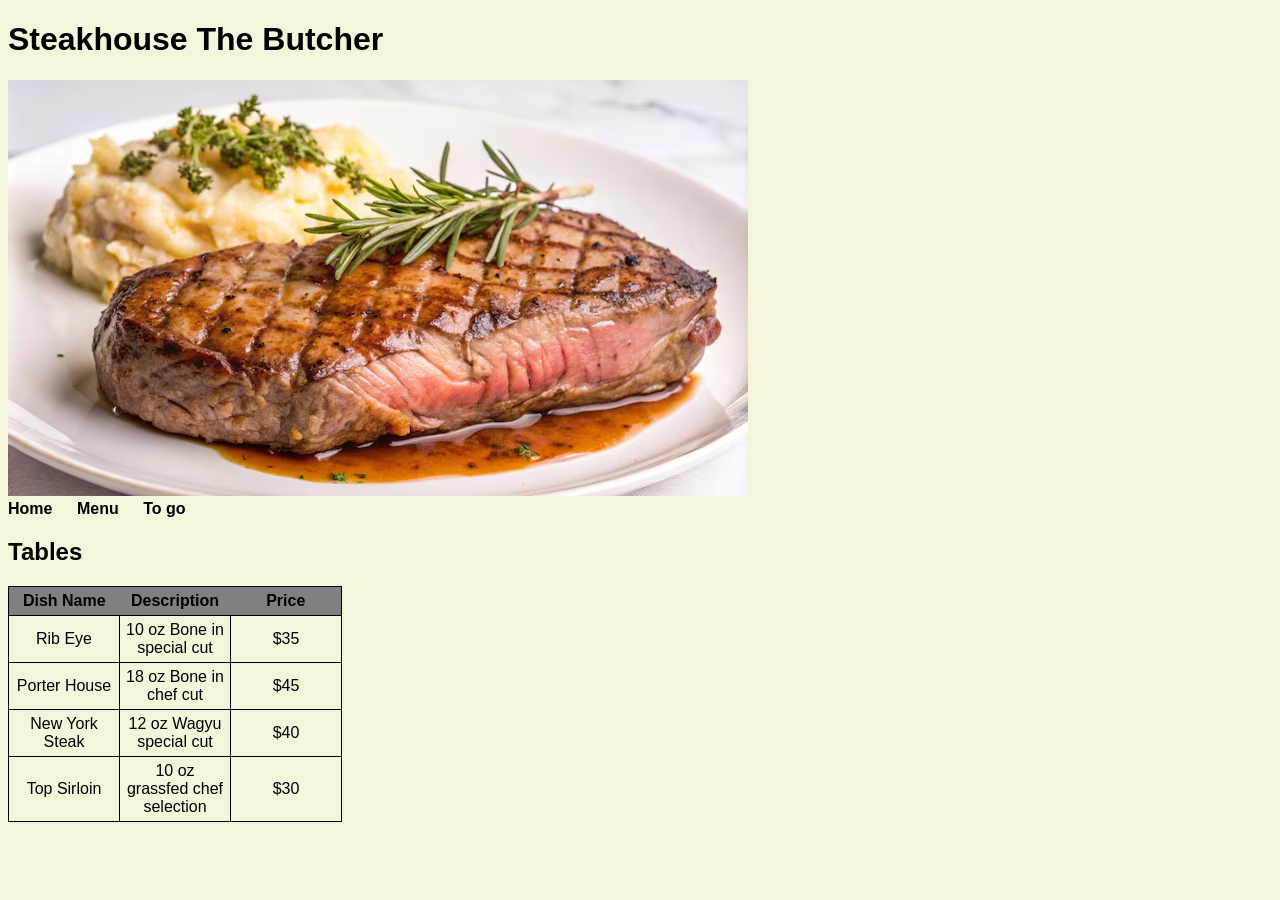
<file: menu.html>
<!DOCTYPE html>
<html lang="en">
<head>
    <meta charset="UTF-8">
    <meta name="viewport" content="width=device-width, initial-scale=1.0">
    <link rel="stylesheet" href="mystyle.css">
    <title>Restaurant</title>
</head>
<body>
    <header>
        <div>
            <h1>Steakhouse The Butcher</h1>
            <img src="steak.jpg" alt="Grilled Rib Eye Steak" class="steak">
            <nav>
                <a href="index.html">Home</a>
                <a href="menu.html">Menu</a>
                <a href="togo.html">To go</a>
            </nav>
        </div>
    </header>
    <main>
        <h2>Tables</h2>

        <table>
            <thead>
                <tr>
                    <th>Dish Name</th>
                    <th>Description</th>
                    <th>Price</th>
                </tr>
            </thead>
            <tbody>
                <tr>
                    <td>Rib Eye</td>
                    <td>10 oz Bone in special cut</td>
                    <td>$35</td>
                </tr>
                <tr>
                    <td>Porter House</td>
                    <td> 18 oz Bone in chef cut</td>
                    <td>$45</td>
                </tr>
                <tr>
                    <td>New York Steak</td>
                    <td> 12 oz Wagyu special cut</td>
                    <td>$40</td>
                </tr>
                <tr>
                    <td>Top Sirloin</td>
                    <td> 10 oz grassfed chef selection</td>
                    <td>$30</td>
                </tr>
            </tbody>
        </table>

    </main>
</body>
</html>
</file>
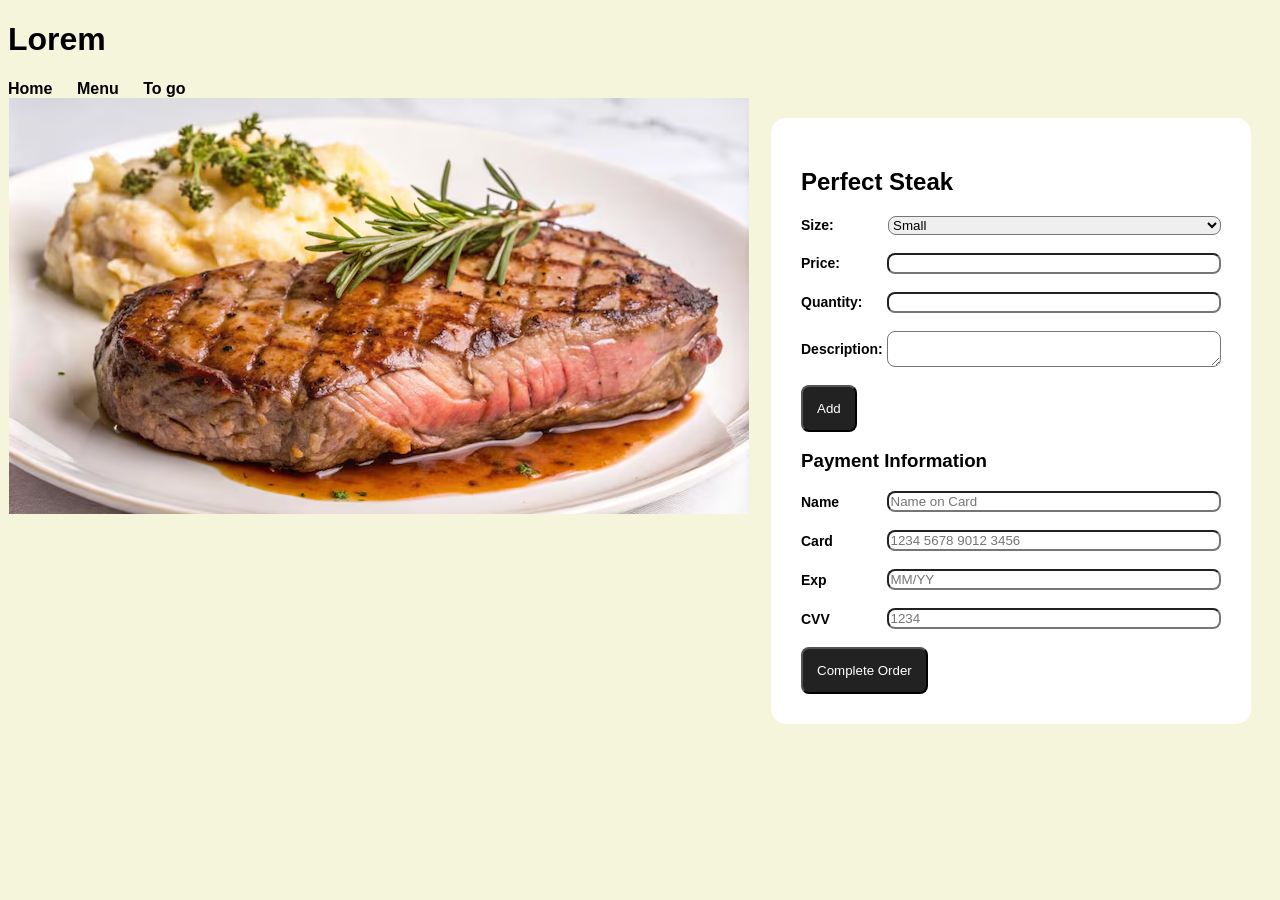
<file: togo.html>
<!DOCTYPE html>
<html lang="en">
<head>
    <meta charset="UTF-8">
    <meta name="viewport" content="width=device-width, initial-scale=1.0">
    <link rel="stylesheet" href="mystyle.css">
    <title>To Go</title>
</head>
<body>
    <header>
        <div>
            <h1>Lorem</h1>
            <nav>
                <a href="index.html">Home</a>
                <a href="menu.html">Menu</a>
                <a href="togo.html">To go</a>
            </nav>
        </div>
    </header>
    <main>
        <div class="form-flex">
            <div>
                <img src="steak.jpg" alt="Steak">       
            </div>
            <div class="form-container">
                <h2>Perfect Steak</h2>        
                <form>
                    <div class="input-container">
                        <label for="size">Size:</label>
                        <select id="size" name="size">
                            <option value="small">Small</option>
                            <option value="medium">Medium</option>
                            <option value="large">Large</option>
                        </select>
                    </div>
                    <div class="input-container">
                        <label for="price">Price:</label>
                        <input type="number" id="price" name="price"/>
                    </div>
                    <div class="input-container">
                        <label for="quantity">Quantity:</label>
                        <input type="number" id="quantity" name="quantity"/>
                    </div>
                    <div class="input-container">
                        <label for="description">Description:</label>
                        <textarea id="description" name="description"></textarea>
                    </div>
                    <button class="btn">Add</button>

                    <h3>Payment Information</h3>
                    <div class="input-container">
                        <label for="name">Name</label>
                        <input type="text" id="name" name="name" placeholder="Name on Card">
                    </div>
                    <div class="input-container">
                        <label for="card">Card</label>
                        <input type="text" id="card" name="card" placeholder="1234 5678 9012 3456">
                    </div>
                    <div class="payment-row">
                        <div class="input-container">
                            <label for="exp">Exp</label>
                            <input type="text" id="exp" name="exp" placeholder="MM/YY">
                        </div>
                        <div class="input-container">
                            <label for="cvv">CVV</label>
                            <input type="text" id="cvv" name="cvv" placeholder="1234">
                        </div>                        
                    </div>
                    <button class="btn">Complete Order</button>
                </form>
        </div>
    </main>
    </body>
</html>
</file>
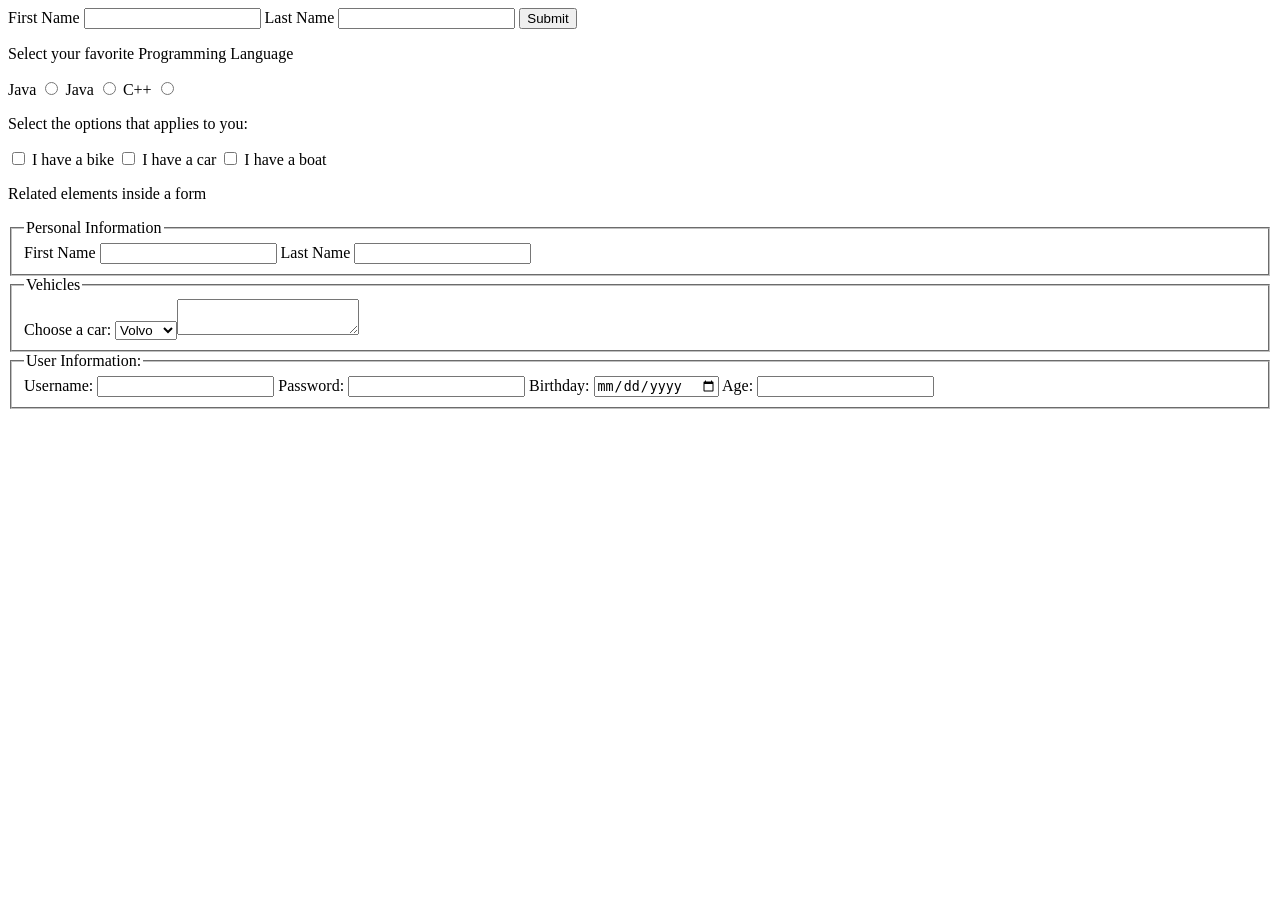
<file: Practice/forms-practice.html>
<!DOCTYPE html>
<html lang="en">
<head>
    <meta charset="UTF-8">
    <meta name="viewport" content="width=device-width, initial-scale=1.0">
    <title>Document</title>
</head>
<body>
    <div>
        <form action=""method="">
            <label for="first-name">First Name</label>
            <input type="text" id="first-name"/>
            <label for="last-name">Last Name</label>
            <input type="text" id="last-name"/>
            <input type="submit" value="Submit">
        </form>

        <p>Select your favorite Programming Language</p>
        <form>
            <label for="java">Java</label>
            <input type="radio" id="java" name="language" value="java">
            <label for="python">Java</label>
            <input type="radio" id="python" name="language" value="python">
            <label for="c_plus">C++</label>
            <input type="radio" id="c_plus" name="language" value="c_plus">
        </form>

        <p>Select the options that applies to you:</p>
        <form>
            <input type="checkbox" id="vehicle1" name="vehicle1" value="Bike"/>
            <label for="vehicle1">I have a bike</label>
            <input type="checkbox" id="vehicle2" name="vehicle2" value="Car"/>
            <label for="vehicle1">I have a car</label>
            <input type="checkbox" id="vehicle3" name="vehicle3" value="Boat"/>
            <label for="vehicle1">I have a boat</label>
        </form>

        <p>Related elements inside a form</p>
        <form>
            <fieldset>
                <legend>Personal Information</legend>
                <label for="first-name">First Name</label>
                <input type="text" id="first-name"/>
                <label for="last-name">Last Name</label>
                <input type="text" id="last-name"/>
            </fieldset>

            <fieldset>
                <legend>Vehicles</legend>
                <label for="cars">Choose a car:</label>
                <select id="cars" name="cars">
                <option value="Volvo">Volvo</option>
                <option value="Honda">Honda</option>
                <option value="Toyota">Toyota</option>
                <option value="Ford">Ford</option>
            </fieldset>
            
            <fieldset>
                <legend>Additional Information</legend>
                <label for="suggestions">Suggestions:</label>
                <textarea id="suggestions" name="suggestions"></textarea>
            </fieldset>

            <fieldset>
                <legend>User Information:</legend>
                <label for="username">Username:</label>
                <input type="text" id="username"/>
                <label for="password">Password:</label>
                <input type="password" id="password"/>
                <label for="birthday">Birthday:</label>
                <input type="date" id="birthday"/>
                <label for="age">Age:</label>
                <input type="number" id="age"/>
            </fieldset>
        </form>
    </div>
</body>
</html>
</file>
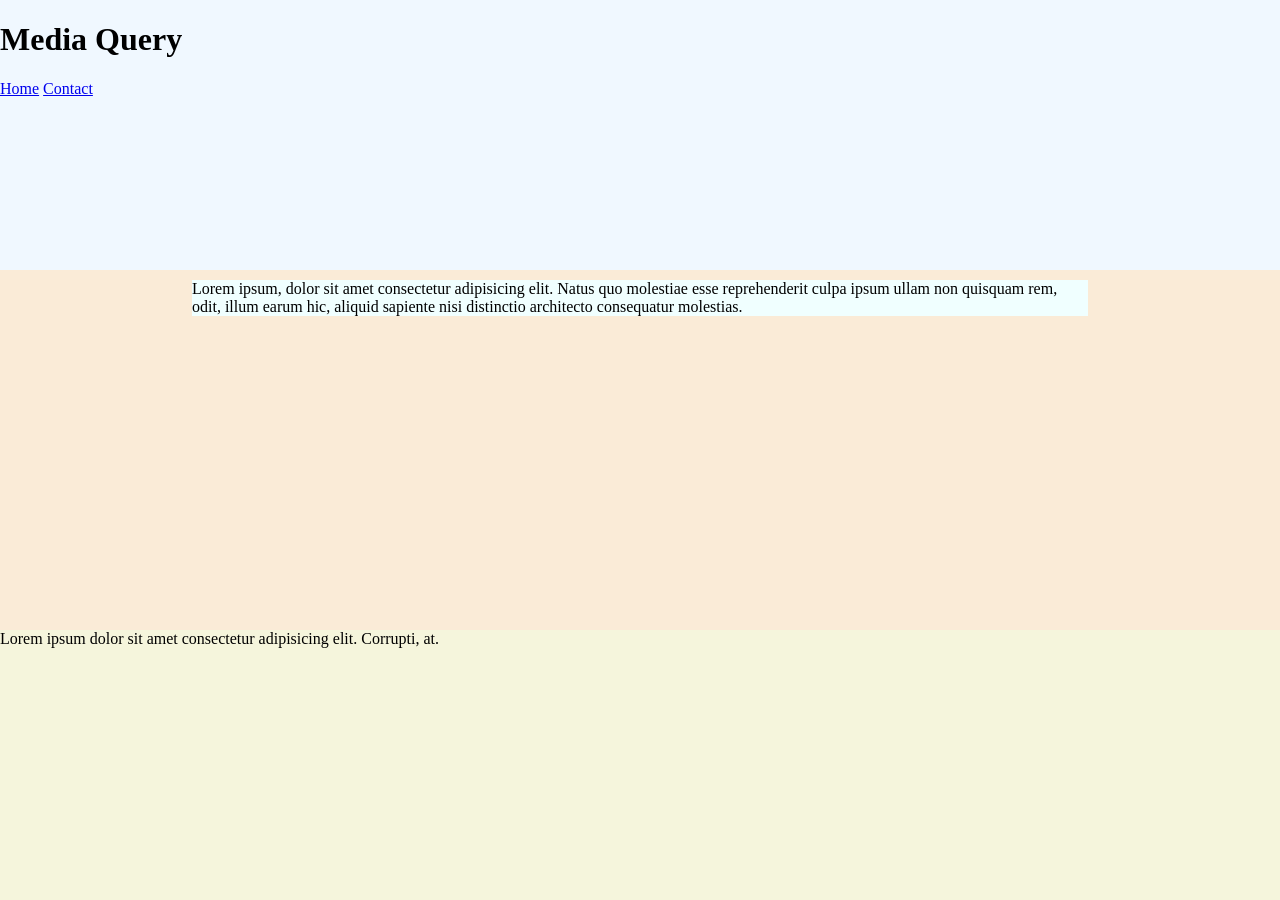
<file: Practice/mediaQuery-practice.html>
<!DOCTYPE html>
<html lang="en">
<head>
    <meta charset="UTF-8">
    <meta name="viewport" content="width=device-width, initial-scale=1.0">
    <link rel="stylesheet" href="mediaQuery-practice.css">
    <title>Document</title>
</head>
<body>
    <header>
        <h1>Media Query</h1>
        <nav>
            <a class="home-link" href="#">Home</a>
            <a href="#contact">Contact</a>
        </nav>
    </header>
    
    <main>
        <section>
            <p>Lorem ipsum, dolor sit amet consectetur adipisicing elit. Natus quo molestiae esse reprehenderit culpa ipsum ullam non quisquam rem, odit, illum earum hic, aliquid sapiente nisi distinctio architecto consequatur molestias.</p>
        </section>
    </main>

    <footer id="contact">
        Lorem ipsum dolor sit amet consectetur adipisicing elit. Corrupti, at.
    </footer>
</body>
</html>
</file>
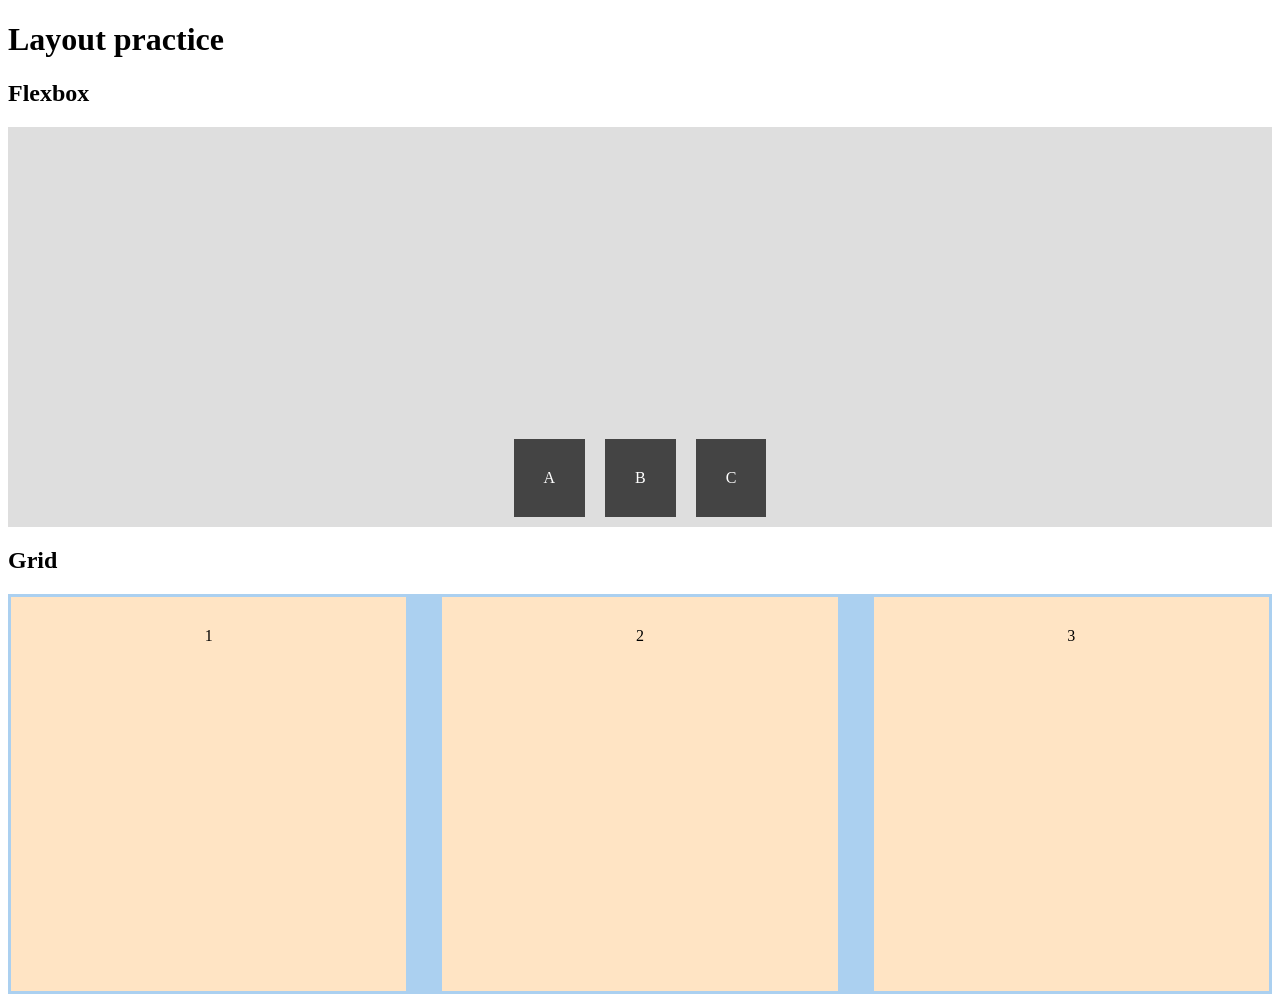
<file: Practice/practice-layout.html>
<!DOCTYPE html>
<html lang="en">
<head>
    <meta charset="UTF-8">
    <meta name="viewport" content="width=device-width, initial-scale=1.0">
    <title>Document</title>
    <style>
        .flex-container{
            display: flex;
            height: 400px;
            background-color: #dedede;
            flex-direction: row;
            /*flex-direction help us to change the direction of the elements (row is default)*/
            justify-content: center;
            /*flex-direction row, then justify-content organize the elements horizontally
            if flex-direction column, then justify content -> vertically
            */
            align-items: flex-end;
            /*when flex-direction: row -> align-itms organie vertically, when flex-direction:column, it organize elements horizontally*/
        }
        .flex-child{
            padding:30px;
            margin: 10px;
            text-align: center;
            background-color: #444444;
            color:white;
        }
        .grid-container{
            display: grid;
            grid-template-columns: repeat(3,1fr);
            background-color: rgb(171, 208, 240);
            height: 400px;
            gap: 30px;
        }

        .grid-child{
            padding: 30px;
            margin: 3px;
            text-align: center;
            background-color: bisque;
        }

    </style>
</head>
<body>
    <h1>Layout practice</h1>

    <h2>Flexbox</h2>
    <!-- Flex practice -->
    <section class="flex-container">
        <div class="flex-child">A</div>
        <div class="flex-child">B</div>
        <div class="flex-child">C</div>
    </section>

    <h2>Grid</h2>
    <section class="grid-container">
        <div class="grid-child">1</div>
        <div class="grid-child">2</div>
        <div class="grid-child">3</div>

    </section>

</body>
</html>
</file>
<file: mystyle.css>
body{
    font-family: arial;
    background-color: beige;
}
.container{
    width: 90%;
    margin-left: auto;
    margin-right: auto;
}
/*header*/
.menu-nav{
    display: flex;
    flex-direction: row;
    justify-content: space-around;
    align-items: center;
    padding: 30px;
}

a{
    color: black;
    text-decoration: none;
    font-weight: bold;
    margin-right: 20px;
}

@media((max-width:768px)){
    nav{
        display: none;
    }
}

/* dishes section*/

.month-dish-container{
    display: flex;
    flex-direction: row;
    justify-content: center;
    align-items: center;
    gap:50px;
}
@media((max-width:768px)){
    .month-dish-container{
        flex-direction: column;
        margin-bottom: 50px;
    }
    }
.dishes-container{
    display: grid;
    grid-template-columns: repeat(3,1fr);
    column-gap: 20px;
}
@media(max-width:768px){
    .dishes-container{
        grid-template-columns: repeat(1, 1fr);
        row-gap: 20px;
        box-sizing: border-box;
    }
}
.dish-item{
    border:1px solid black;
    padding: 20px;
}
.dish-item img{
    width: 100%;
    height: 250px;
    object-fit: cover;
    border-radius: 8px;
    display: block;
    transition: transform 0.3 ease;
}
.dish-item img:hover{
    transform: scale(1.03);
}

/*menu*/
table,td{
    border:1px solid black;
    border-collapse: collapse;
}
td,th{
    padding: 5px;
    width: 100px;
    text-align: center;
}
th{
    background-color: gray;
}
.highlight{
    font-weight: bold;
}

.details-flex{
    display: flex;
    justify-content: space-between;
    align-items: center;
}
.btn{
    background-color: #222222;
    color:white;
    padding: 14px;
    cursor: pointer;
    border-radius: 8px;
}
.btn:hover{
    background-color: #8b2a1b;
}

/*form*/
.form-flex{
    display: flex;
    justify-content: space-around;
}
.form-container{
    background-color: white;
    width: 420px;
    padding: 30px;
    margin: 20px;
    border-radius: 15px;
}
.input-container{
    display: flex;
    align-items: center;
    margin-bottom: 18px;
}
.input-container input,
.input-container select,
.input-container textarea{
    width: 100%;
    padding: 10px solid #ccc;
    border-radius: 8px;
}
.input-container label{
    display: inline-block;
    font-size: 14px;
    width: 110px;
    font-weight: bold;
}
</file>
<file: Practice/mediaQuery-practice.css>
/*Desktop*/
html{
    font-size: 100%;
}
body{
    display: flex;
    flex-direction: column;
    margin: 0;
    padding: 0;
}
header{
    background-color: aliceblue;
    height: 30vh;
}
main{
    background-color: antiquewhite;
    height: 40vh;
}
footer{
    background-color: beige;
    height: 30vh;
}
p{
    width: 70%;
    margin: 10px auto;
    background-color: azure;
    font-size: 1rem;
}
.home-link{
    display: inline-block;
}

/*tablet view*/
@media ((min-width:601px) and (max-width:
768px)){
    html{
        font-size: 87.5%;
    }
    header{
    background-color: rgb(148, 148, 238)
    }
    p{
    width: 85%;
    }
    .home-link{
        display: none;
    }
}


/*phone view*/
@media ((max-width:600px)){
 html{
        font-size: 62.5%;
    }
    header{
    background-color: rgb(6, 6, 94)
    }
    p{
    width: 100%;
    }
    .home-link{
        display: none;
    }
}
</file>
